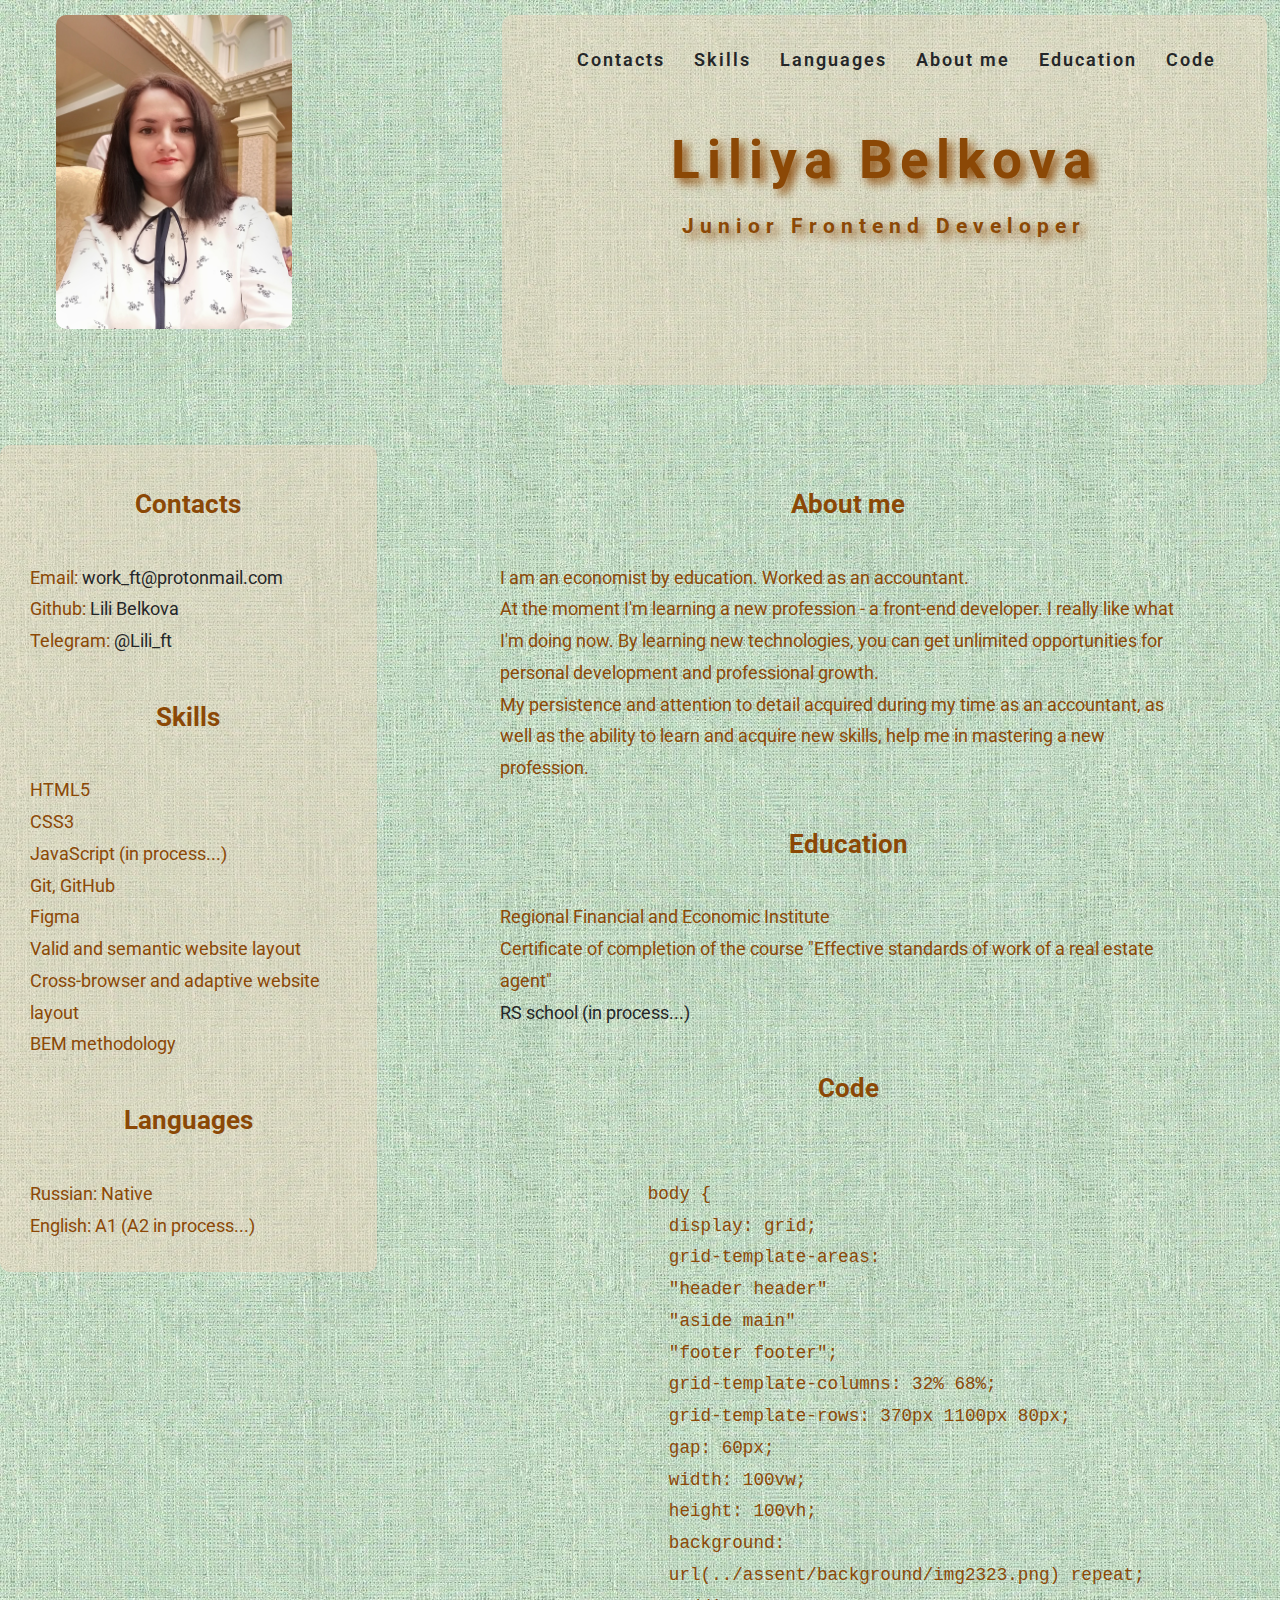
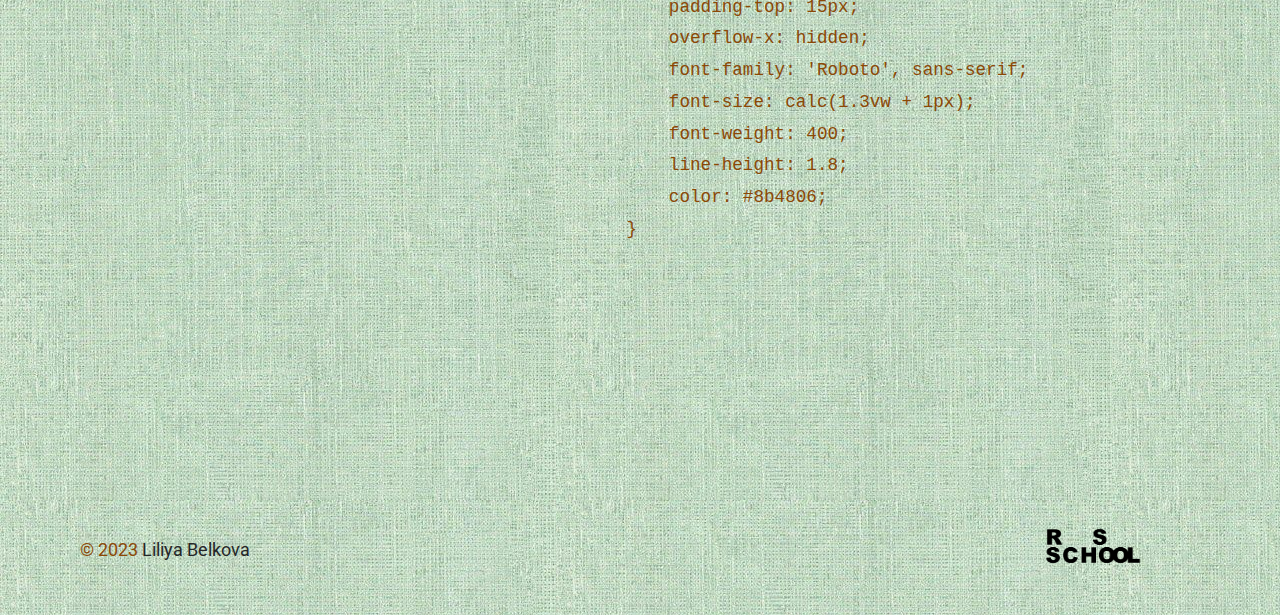
<file: cv/main/index.html>
<!DOCTYPE html>
<html lang="en">

<head>
  <meta charset="UTF-8">
  <meta http-equiv="X-UA-Compatible" content="IE=edge">
  <meta name="viewport" content="width=device-width, initial-scale=1.0">
  <meta name="keywords" content="frontend, JS, CSS, HTML">
  <title>CV-Lilia Belkova</title>
  <link rel="shortcut icon" href="../assent/icons/favicon.ico">
  <link rel="preconnect" href="https://fonts.googleapis.com">
  <link rel="preconnect" href="https://fonts.gstatic.com" crossorigin>
  <link href="https://fonts.googleapis.com/css2?family=Roboto:wght@300;400&display=swap" rel="stylesheet"
    type="text/css">
  <link rel="stylesheet" href="style.css">
</head>

<body>
  <header class="container-header" id="box-header">
    <img class="photo" src="../assent/photo-cv/photo.jpg" alt="Photo-CV">
    <section class="navigation">
      <nav>
        <ul class="menu">
          <li class="menu__list">
            <a class="menu__link" href="#Contacts">Contacts</a>
          </li>
          <li class="menu__list">
            <a class="menu__link" href="#Skills">Skills</a>
          </li>
          <li class="menu__list">
            <a class="menu__link" href="#Languages">Languages</a>
          </li>
          <li class="menu__list">
            <a class="menu__link" href="#Myself">About me</a>
          </li>
          <li class="menu__list">
            <a class="menu__link" href="#Education">Education</a>
          </li>
          <li class="menu__list">
            <a class="menu__link" href="#Code">Code</a>
          </li>
        </ul>
      </nav>
      <div class="title">
        <h1 class="title__name">Liliya Belkova</h1>
        <h3 class="title__profession">Junior Frontend Developer</h3>
      </div>
    </section>
  </header>
  <aside id="box-aside">
    <div class="data">
      <section class="contacts">
        <h2 class="title title_data" id="Contacts">Contacts</h2>
        <ul class="list">
          <li class="list__item">
            Email: <a href="mailto:work_ft@protonmail.com" target="_blank" title="email">work_ft@protonmail.com</a>
          </li>
          <li class="list__item">
            Github: <a href="https://github.com/Lili-126" target="_blank" title="github">Lili Belkova</a>
          </li>
          <li class="list__item">
            Telegram: <a href="https://t.me/Lili_ft" target="_blank" title="telegram">@Lili_ft</a>
          </li>
        </ul>
      </section>
      <section class="skills">
        <h2 class="title title_data" id="Skills">Skills</h2>
        <ul class="list">
          <li class="list__item">HTML5</li>
          <li class="list__item">CSS3</li>
          <li class="list__item">JavaScript (in process...)</li>
          <li class="list__item">Git, GitHub</li>
          <li class="list__item">Figma</li>
          <li class="list__item">Valid and semantic website layout</li>
          <li class="list__item">Cross-browser and adaptive website layout</li>
          <li class="list__item">BEM methodology</li>
        </ul>
      </section>
      <section class="Languages">
        <h2 class="title title_data" id="Languages">Languages</h2>
        <ul class="list">
          <li class="list__item">Russian: Native</li>
          <li class="list__item">English: A1 (A2 in process...)</li>
        </ul>
      </section>
    </div>
  </aside>
  <main id="box-main">
    <div class="main-info">
      <section class="myself">
        <h2 class="title" id="Myself">About me</h2>
        <p class="main-info__text">
          I am an economist by education. Worked as an accountant.<br>
          At the moment I'm learning a new profession - a front-end developer.
          I really like what I'm doing now. By learning new technologies,
          you can get unlimited opportunities for personal development and professional growth.<br>
          My persistence and attention to detail acquired during my time as an accountant,
          as well as the ability to learn and acquire new skills, help me in mastering a new profession.
        </p>
      </section>
      <section class="Education">
        <h2 class="title" id="Education">Education</h2>
        <p class="main-info__text">
          Regional Financial and Economic Institute
        </p>
        <p class="main-info__text">
          Certificate of completion of the course "Effective standards of work of a real estate agent"
        </p>
        <p>
          <a href="https://github.com/rolling-scopes-school/tasks/tree/master/stage0" target="_blank"
            title="rs school">RS school (in process...)</a>
        </p>
      </section>
      <section class="code">
        <h2 class="title">Code</h2>
        <pre>
            <code>
              body {
                display: grid;
                grid-template-areas:
                "header header"
                "aside main"
                "footer footer";
                grid-template-columns: 32% 68%;
                grid-template-rows: 370px 1100px 80px;
                gap: 60px;
                width: 100vw;
                height: 100vh;
                background:
                url(../assent/background/img2323.png) repeat;
                padding-top: 15px;
                overflow-x: hidden;
                font-family: 'Roboto', sans-serif;
                font-size: calc(1.3vw + 1px);
                font-weight: 400;
                line-height: 1.8;
                color: #8b4806;
            }
            </code>
          </pre>
      </section>
    </div>
  </main>
  <footer id="box-footer">
    <div class="wrapper-footer">
      <div class="wrapper-footer wrapper__text">
        <p>&copy; 2023 <a href="https://github.com/Lili-126" target="_blank" title="github">Liliya Belkova</a></p>
      </div>
      <div class="logo">
        <a class="logo-linl" href="https://rs.school/js/" target="_blank" title="rsschool">
          <img class="logo-rss" src="../assent/icons/logo-rss.png" alt="rsschool-icon">
        </a>
      </div>
    </div>
  </footer>
</body>

</html>
</file>
<file: cv/main/style.css>
* {
    box-sizing: border-box;
    margin: 0;
    padding: 0;
}

a {
    text-decoration: none;
    color: rgb(36, 38, 40);
}

ul {
    list-style-type: none;
}

body {
    display: grid;
    grid-template-areas:
        "header header"
        "aside main"
        "footer footer";
    grid-template-columns: 32% 68%;
    grid-template-rows: 370px 1610px 80px;
    gap: 60px;
    width: 100vw;
    height: 100vh;
    background:
        url(../assent/background/img2323.png) repeat;
    padding-top: 15px;
    overflow-x: hidden;
    font-family: 'Roboto', sans-serif;
    font-size: calc(1.3vw + 1px); /* 1410px * 1.3% + 1px */
    font-weight: 400;
    line-height: 1.8;
    color: #8b4806;
}

#box-header {
    grid-area: header;
}

#box-aside {
    grid-area: aside;
}

#box-main {
    grid-area: main;
}

#box-footer {
    grid-area: footer;
}

.container-header {
    display: grid;
    grid-template-columns: 32% 68%;
    grid-template-rows: 370px;
    justify-items: center;
}

.photo {
    width: 55%;
    margin-right: 80px;
    border-radius: 10px;
}

.navigation {
    width: 84%;
    padding-top: 30px;
    border-radius: 10px;
    background-color: #f0d5bf7a;
}

.menu {
    text-align: center;
}

.menu__list {
    display: inline-block;
    margin-left: 25px;
}

.menu__link {
    letter-spacing: 2px;
    font-weight: 600;
}

.title__name {
    text-shadow: 5px 5px 10px;
    font-weight: bold;
    letter-spacing: 7px;
    text-align: center;
    font-size: calc(4.1vw + 1px); /* 1410px * 4.1% + 2px */
}

.title__profession {
    text-shadow: 5px 5px 10px;
    font-weight: bold;
    letter-spacing: 6px;
    text-align: center;
}

.data {
    width: 92%;
    border-radius: 10px;
    padding: 0 30px 30px;
    background-color: #f0d5bf7a;
}

.title {
    padding-top: 35px;
    padding-bottom: 35px;
    text-align: center;
}

.main-info {
    padding: 0 30px 30px;
    width: 87%;
}

.wrapper-footer {
    display: grid;
    grid-template-columns: 70% 30%;
    grid-template-rows: 80px;
}

.wrapper__text {
    margin-top: 20px;
    margin-left: 80px;
}

.logo-rss {
    max-width: 150px;
    margin-left: 80px;
}

@media screen and (max-width: 768px) {
    body {
        grid-template-rows: 275px 930px 40px;
        gap: 30px;
        font-size: calc(1.5vw + 1px);
    }

    .container-header {
        grid-template-rows: 275px;
        justify-items: stretch;
    }

    .photo {
        width: 80%;
        margin-right: 0px;
        margin-left: 10px;
    }

    .navigation {
        width: 90%;
        background: url(../assent/background/img2323.png) repeat;
    }

    .menu__list {
        margin-left: 10px;
    }

    .title__name {
        font-size: calc(5.1vw + 1px);
        letter-spacing: 4px;
    }

    .data {
        width: 100%;
    }

    .title {
        padding-top: 15px;
        padding-bottom: 15px;
    }

    .main-info {
        width: 92%;
        padding-left: 0px;
        padding-right: 12px;
    }

    .wrapper-footer {
        grid-template-rows: 40px;
    }

    .wrapper__text {
        margin-top: 0px;
        margin-left: 40px;
    }

    .logo-rss {
        max-width: 100px;
        margin-left: 60px;
    }
}

@media screen and (max-width: 480px) {
    body {
        grid-template-areas:
            "header header"
            "aside main"
            "footer footer";
        grid-template-columns: 32% 68%;
        grid-template-rows: 170px 570px 35px;
        gap: 15px;
        padding-top: 5px;
        font-size: calc(1.8vw);
    }

    .container-header {
        grid-template-rows: 170px;
        justify-items: stretch;
    }

    .photo {
        margin-left: 5px;
    }

    .navigation {
        padding-top: 10px;
    }

    .menu {
        display: none;
    }

    .title__profession {
        padding-top: 15px;
        letter-spacing: 3px;
    }

    .data {
        padding: 15px;
    }

    .title_data {
        text-align: start;
        padding-left: 30px;
    }

    .title {
        padding-top: 5px;
        padding-bottom: 5px;
    }

    .main-info {
        padding: 15px 5px 15px 15px;
    }

    .wrapper-footer {
        grid-template-columns: 50% 50%;
        grid-template-rows: 40px;
    }

    .wrapper__text {
        margin-top: 20px;
    }
}
</file>
